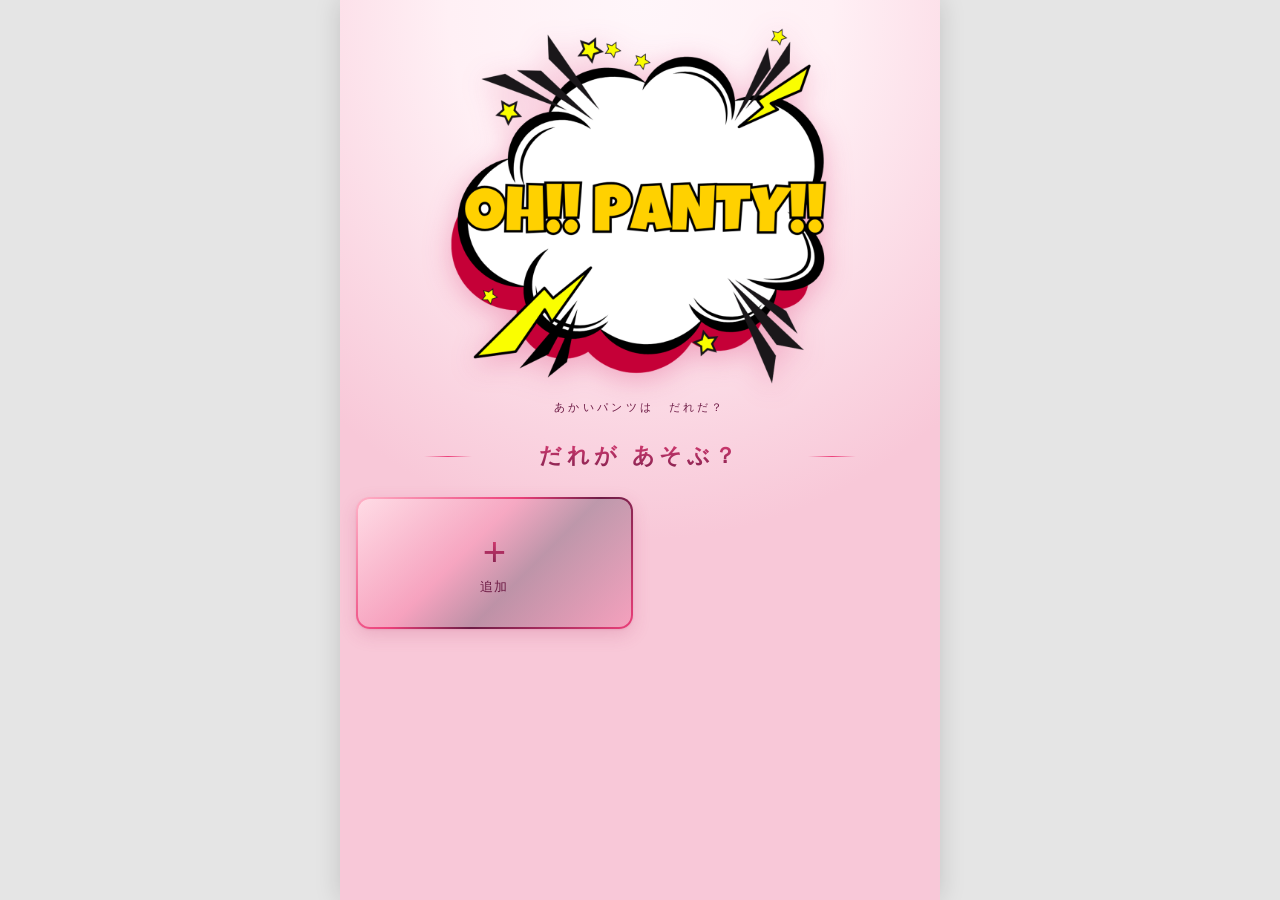
<file: index.html>
<!DOCTYPE html>
<html lang="ja">
<head>
  <meta charset="UTF-8">
  <meta name="viewport" content="width=device-width, initial-scale=1.0, viewport-fit=cover">
  <meta name="robots" content="noindex, nofollow">
  <title>OH!PANTY!</title>
  <link rel="stylesheet" href="style.css?v=1781255026">
</head>
<body>
  <main class="container">
    <header class="top-header">
      <img src="assets/oh!panty!.png" alt="OH!PANTY!" class="title-logo">
      <div class="title-sub">あかいパンツは　だれだ？</div>
    </header>

    <section class="player-select">
      <h2 class="select-heading">だれが あそぶ？</h2>
      <div class="card-grid" id="cardGrid">
        <!-- JS で動的に挿入 -->
      </div>
    </section>
  </main>

  <!-- 名前入力モーダル -->
  <div class="modal-backdrop" id="nameModal" hidden>
    <div class="modal">
      <div class="modal-title" id="modalTitle">プレイヤー名を入力</div>
      <input type="text" class="modal-input" id="modalInput" maxlength="20" placeholder="名前（最大20文字）">
      <div class="modal-actions">
        <button class="modal-btn" id="modalCancel">キャンセル</button>
        <button class="modal-btn modal-btn--primary" id="modalOk">OK</button>
      </div>
    </div>
  </div>

  <script src="player.js?v=1781255026"></script>
  <script src="index.js?v=1781255026"></script>
  <script src="click.js?v=1781255026"></script>
</body>
</html>
</file>
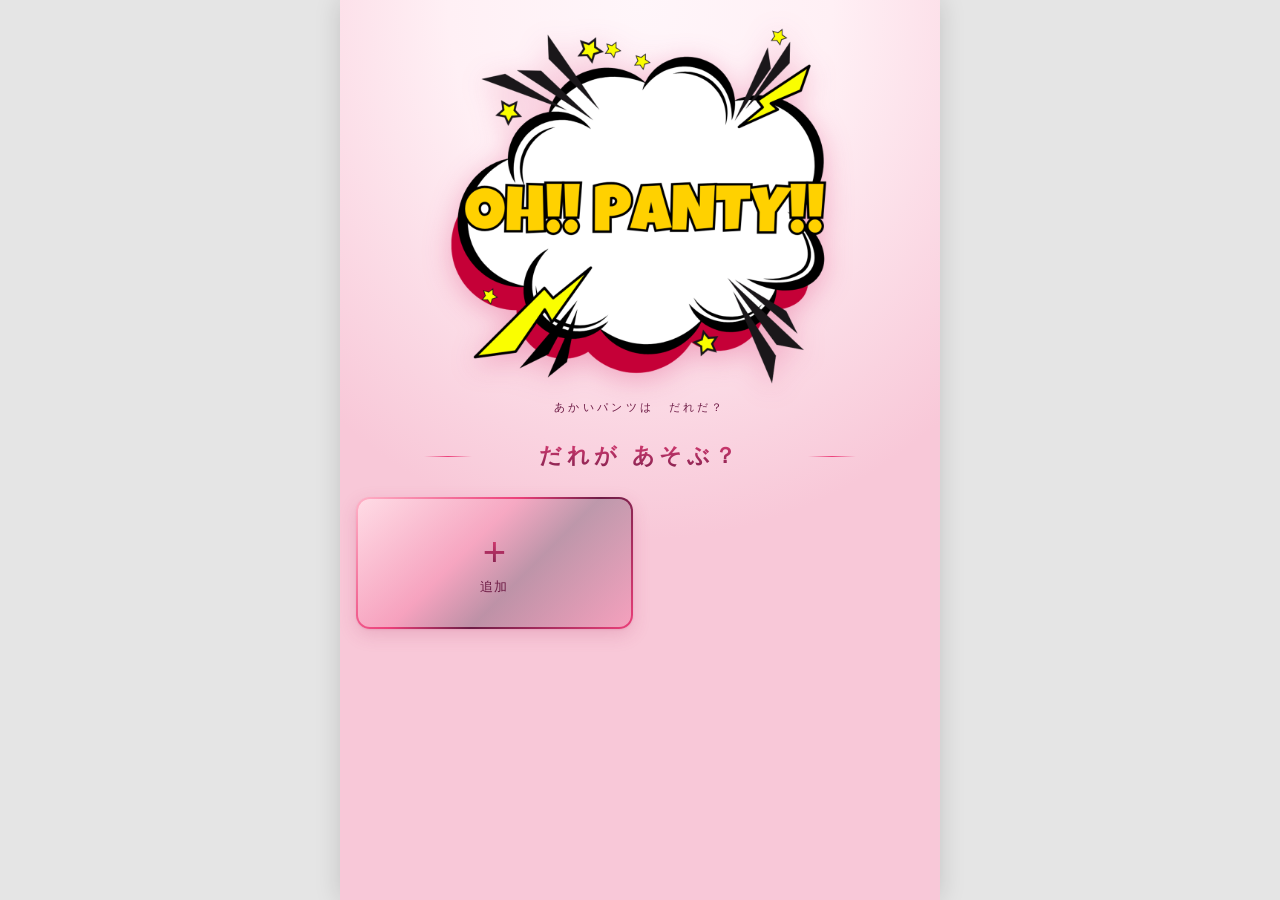
<file: level.html>
<!DOCTYPE html>
<html lang="ja">
<head>
  <meta charset="UTF-8">
  <meta name="viewport" content="width=device-width, initial-scale=1.0, viewport-fit=cover">
  <meta name="robots" content="noindex, nofollow">
  <title>レベル選択 - OH!PANTY!</title>
  <link rel="stylesheet" href="style.css?v=1781255026">
</head>
<body>
  <main class="container">
    <nav class="page-nav">
      <a href="index.html" class="back-link">← もどる</a>
      <div class="current-player">
        <span class="current-player-label">PLAYER</span>
        <span class="current-player-name" id="currentName">—</span>
      </div>
    </nav>

    <section class="level-select">
      <h2 class="level-heading">レベルえらぼう</h2>
      <div class="level-list" id="levelList">
        <a class="level-card" href="play.html?level=1" data-level="1">
          <div class="level-card-inner">
            <div class="level-card-main">
              <div class="level-card-tag">Lv 1</div>
              <div class="level-card-title">かんたん</div>
              <div class="level-card-best">ベスト: <span data-best="1">0</span>点</div>
            </div>
            <div class="level-card-side">
              <div class="level-card-q">5</div>
              <div class="level-card-q-label">問</div>
            </div>
          </div>
        </a>
        <a class="level-card level-card--lv2" href="play.html?level=2" data-level="2">
          <div class="level-card-inner">
            <div class="level-card-main">
              <div class="level-card-tag">Lv 2</div>
              <div class="level-card-title">ふつう</div>
              <div class="level-card-best">ベスト: <span data-best="2">0</span>点</div>
            </div>
            <div class="level-card-side">
              <div class="level-card-q">10</div>
              <div class="level-card-q-label">問</div>
            </div>
          </div>
        </a>
        <a class="level-card level-card--lv3" href="play.html?level=3" data-level="3">
          <div class="level-card-inner">
            <div class="level-card-main">
              <div class="level-card-tag">Lv 3</div>
              <div class="level-card-title">むずかしい</div>
              <div class="level-card-best">ベスト: <span data-best="3">0</span>点</div>
            </div>
            <div class="level-card-side">
              <div class="level-card-q">50</div>
              <div class="level-card-q-label">問</div>
            </div>
          </div>
        </a>
      </div>

      <div class="level-rule">
        <div class="level-rule-hearts">♥ ♥ ♥</div>
        <div>3回まちがえたら ゲームオーバー</div>
      </div>

      <div style="margin-top: 22px; text-align: center;">
        <a href="ranking.html?level=1" class="back-link" style="font-weight: 700;">🏆 ランキングを見る →</a>
      </div>
    </section>
  </main>

  <script src="player.js?v=1781255026"></script>
  <script src="level.js?v=1781255026"></script>
  <script src="click.js?v=1781255026"></script>
</body>
</html>
</file>
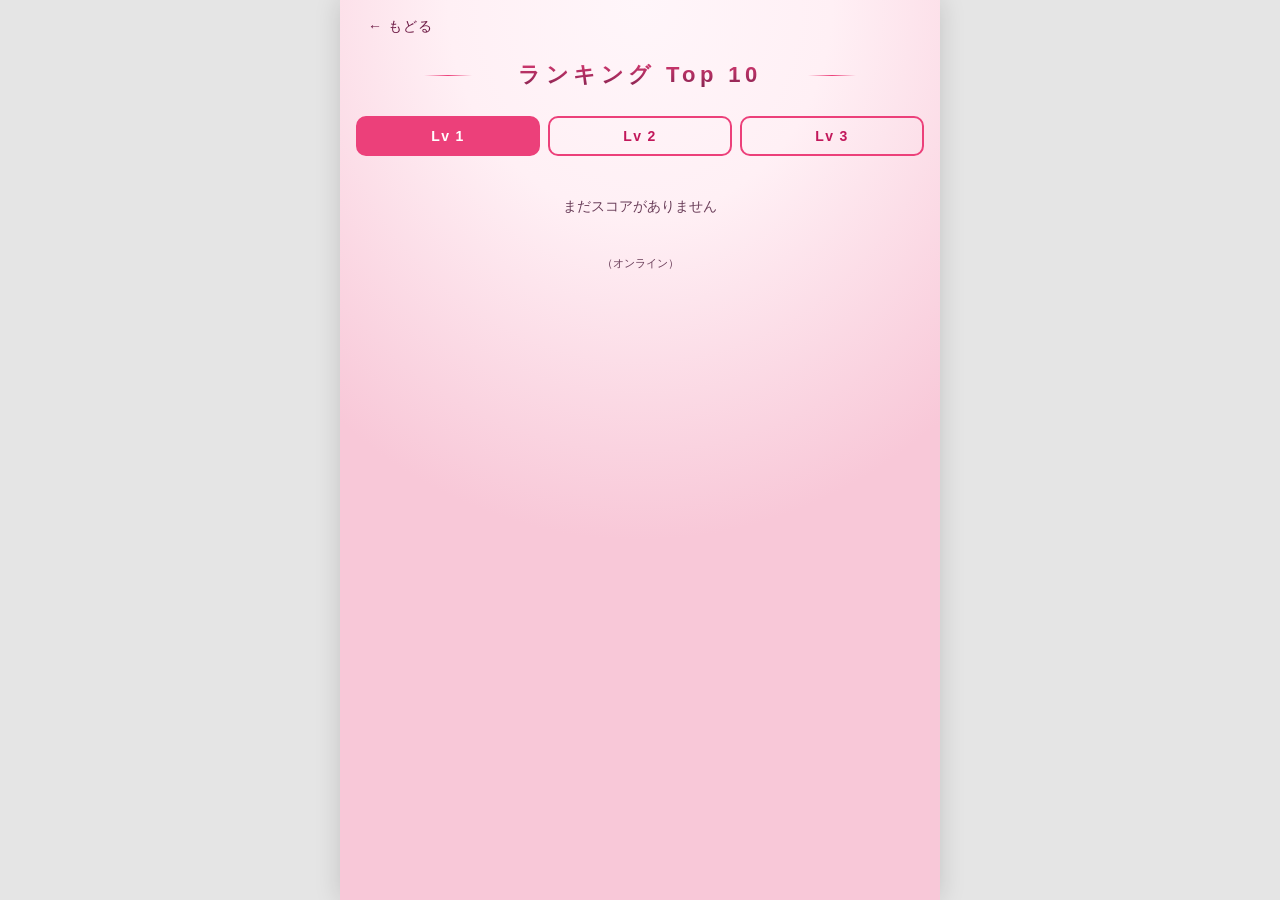
<file: ranking.html>
<!DOCTYPE html>
<html lang="ja">
<head>
  <meta charset="UTF-8">
  <meta name="viewport" content="width=device-width, initial-scale=1.0, viewport-fit=cover">
  <meta name="robots" content="noindex, nofollow">
  <title>ランキング - OH!PANTY!</title>
  <link rel="stylesheet" href="style.css?v=1781255026">
</head>
<body>
  <main class="container">
    <nav class="page-nav">
      <a href="level.html" class="back-link">← もどる</a>
      <div></div>
    </nav>

    <h2 class="select-heading">ランキング Top 10</h2>

    <div class="ranking-tabs">
      <button class="ranking-tab" data-tab="1">Lv 1</button>
      <button class="ranking-tab" data-tab="2">Lv 2</button>
      <button class="ranking-tab" data-tab="3">Lv 3</button>
    </div>

    <div class="ranking-list" id="rankingList">
      <div class="ranking-empty">読み込み中…</div>
    </div>

    <div style="text-align: center; margin-top: 16px; font-size: 11px; color: var(--text-sub);" id="rankingSource"></div>
  </main>

  <script src="player.js?v=1781255026"></script>
  <script src="supabase.js?v=1781255026"></script>
  <script src="ranking.js?v=1781255026"></script>
  <script src="click.js?v=1781255026"></script>
</body>
</html>
</file>
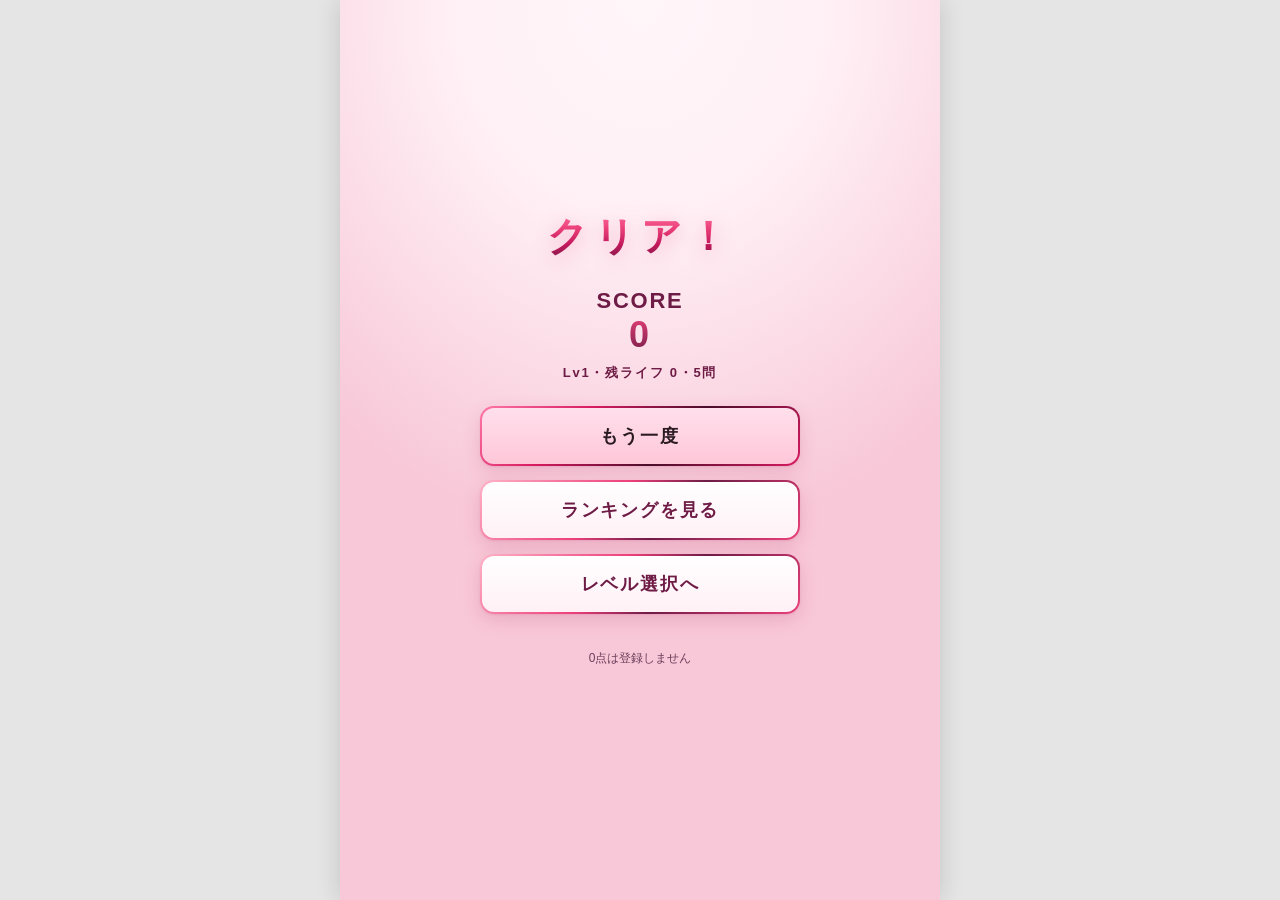
<file: result.html>
<!DOCTYPE html>
<html lang="ja">
<head>
  <meta charset="UTF-8">
  <meta name="viewport" content="width=device-width, initial-scale=1.0, viewport-fit=cover">
  <meta name="robots" content="noindex, nofollow">
  <title>結果 - OH!PANTY!</title>
  <link rel="stylesheet" href="style.css?v=1781255026">
</head>
<body>
  <main class="container container--result">
    <div class="result-title" id="resultTitle">クリア！</div>
    <div class="result-score">
      <div>SCORE</div>
      <div class="result-score-num" id="resultScore">0</div>
      <div id="resultMeta" style="font-size: 13px; margin-top: 8px;"></div>
    </div>

    <div class="result-actions">
      <button class="result-btn result-btn--primary" id="btnRetry">もう一度</button>
      <a class="result-btn result-btn--secondary" id="btnRanking" href="#">ランキングを見る</a>
      <a class="result-btn result-btn--secondary" href="level.html">レベル選択へ</a>
    </div>

    <div id="submitStatus" style="margin-top: 12px; font-size: 12px; color: var(--text-sub);"></div>
  </main>

  <script src="player.js?v=1781255026"></script>
  <script src="supabase.js?v=1781255026"></script>
  <script src="result.js?v=1781255026"></script>
  <script src="click.js?v=1781255026"></script>
</body>
</html>
</file>
<file: style.css>
/* OH!PANTY! — AN-NEN ベースのCSSを ピンク×マゼンタ路線で再構成 */
:root {
  --bg-cream: #fff0f5;
  --bg-deep: #f8c8d8;
  --card-bg: #ffffff;
  --pink-light: #fbd7e3;
  --pink-mid: #ec407a;
  --pink-deep: #c2185b;
  --pink-dark: #6e1c46;
  --magenta: #d81b60;
  --accent-gold: #f4c842;
  --text-main: #2a1a22;
  --text-sub: #6b3f5a;
  --shadow-card: 0 6px 18px rgba(180, 50, 100, 0.18), 0 1px 2px rgba(180, 50, 100, 0.12);
  --shadow-deep: 0 10px 30px rgba(180, 50, 100, 0.25);
}

* { box-sizing: border-box; margin: 0; padding: 0; }

html, body {
  min-height: 100%;
  min-height: 100vh;
  min-height: 100dvh;
}

body {
  font-family: "Hiragino Maru Gothic ProN", "Hiragino Sans", sans-serif;
  color: var(--text-main);
  -webkit-font-smoothing: antialiased;
  background:
    radial-gradient(ellipse 80% 60% at 50% 0%, #fff6fa 0%, var(--bg-cream) 40%, var(--bg-deep) 100%);
  background-attachment: fixed;
  position: relative;
  padding-left: env(safe-area-inset-left, 0px);
  padding-right: env(safe-area-inset-right, 0px);
}

body::before {
  content: "";
  position: fixed;
  inset: 0;
  pointer-events: none;
  background-image:
    radial-gradient(circle at 20% 10%, rgba(255, 255, 255, 0.5) 0%, transparent 25%),
    radial-gradient(circle at 85% 70%, rgba(216, 27, 96, 0.10) 0%, transparent 30%);
  z-index: 0;
}

.container {
  max-width: 480px;
  margin: 0 auto;
  padding: calc(8px + env(safe-area-inset-top, 0px)) 16px calc(32px + env(safe-area-inset-bottom, 0px));
  position: relative;
  z-index: 1;
}

/* ===== Top header ===== */
.top-header {
  display: flex;
  flex-direction: column;
  align-items: center;
  gap: 4px;
  padding-top: 8px;
  margin-bottom: 8px;
}

.title-logo {
  width: 100%;
  max-width: 380px;
  height: auto;
  display: block;
  filter: drop-shadow(0 6px 14px rgba(216, 27, 96, 0.30));
}

.title-text {
  font-size: 44px;
  font-weight: 900;
  letter-spacing: 0.05em;
  background: linear-gradient(180deg, #ff5c8a 0%, #c2185b 50%, #6e1c46 100%);
  -webkit-background-clip: text;
  background-clip: text;
  color: transparent;
  filter: drop-shadow(0 4px 10px rgba(216, 27, 96, 0.3));
  text-align: center;
  padding: 10px 0 6px;
}

.title-sub {
  font-size: 11px;
  color: var(--pink-dark);
  letter-spacing: 0.3em;
  text-align: center;
  margin-bottom: 8px;
}

.mascot {
  width: 86%;
  max-width: 360px;
  height: auto;
  object-fit: contain;
  filter: drop-shadow(0 8px 20px rgba(216, 27, 96, 0.28));
}

/* ===== Player select ===== */
.player-select { margin-top: 12px; }

.select-heading {
  font-size: 22px;
  text-align: center;
  letter-spacing: 0.2em;
  margin-bottom: 20px;
  font-weight: 700;
  background: linear-gradient(180deg, #ec407a 0%, #6e1c46 100%);
  -webkit-background-clip: text;
  background-clip: text;
  color: transparent;
  position: relative;
  padding: 6px 0;
}

.select-heading::before,
.select-heading::after {
  content: "";
  position: absolute;
  top: 50%;
  width: 48px;
  height: 1px;
  background: linear-gradient(90deg, transparent, var(--pink-mid), transparent);
}
.select-heading::before { left: 12%; }
.select-heading::after  { right: 12%; }

/* ===== Cards ===== */
.card-grid {
  display: grid;
  grid-template-columns: repeat(2, 1fr);
  gap: 14px;
}

.player-card {
  position: relative;
  background: linear-gradient(180deg, #ffffff 0%, #fff0f5 100%);
  border-radius: 14px;
  padding: 16px 14px 14px;
  text-align: left;
  cursor: pointer;
  box-shadow: var(--shadow-card);
  transition: transform 0.15s ease, box-shadow 0.15s ease;
  font-family: inherit;
  color: inherit;
  text-decoration: none;
  display: block;
  min-height: 132px;
  border: 2px solid transparent;
  background-image:
    linear-gradient(180deg, #ffffff 0%, #fff0f5 100%),
    linear-gradient(135deg, #ffb3c8 0%, #ec407a 40%, #6e1c46 60%, #ec407a 100%);
  background-origin: border-box;
  background-clip: padding-box, border-box;
}

.player-card:active {
  transform: translateY(1px);
  box-shadow: 0 2px 8px rgba(216, 27, 96, 0.18);
}

.card-edit {
  position: absolute;
  top: 8px;
  right: 10px;
  font-size: 14px;
  color: var(--pink-mid);
  opacity: 0.75;
  cursor: pointer;
  background: none;
  border: none;
  padding: 4px;
}

.card-name {
  font-size: 15px;
  font-weight: 700;
  color: var(--text-main);
  margin-bottom: 10px;
  padding-right: 18px;
  letter-spacing: 0.04em;
}

.card-meta {
  font-size: 12px;
  color: var(--text-sub);
  line-height: 1.7;
}

.card-score {
  color: var(--text-main);
  font-weight: 600;
}

.player-card--add {
  background-image:
    linear-gradient(180deg, rgba(255, 255, 255, 0.55) 0%, rgba(255, 240, 245, 0.55) 100%),
    linear-gradient(135deg, #ffb3c8 0%, #ec407a 40%, #6e1c46 60%, #ec407a 100%);
  border-style: solid;
  display: flex;
  flex-direction: column;
  align-items: center;
  justify-content: center;
  gap: 6px;
}

.card-add-icon {
  font-size: 40px;
  line-height: 1;
  font-weight: 300;
  background: linear-gradient(180deg, #ec407a 0%, #6e1c46 100%);
  -webkit-background-clip: text;
  background-clip: text;
  color: transparent;
}

.card-add-label {
  font-size: 13px;
  color: var(--pink-dark);
  letter-spacing: 0.1em;
}

/* ===== Page nav ===== */
.page-nav {
  display: flex;
  align-items: center;
  justify-content: space-between;
  padding: 4px 2px 12px;
}

.back-link {
  color: var(--pink-dark);
  text-decoration: none;
  font-size: 14px;
  letter-spacing: 0.08em;
  padding: 6px 10px;
  border-radius: 8px;
  background: none;
  border: none;
  cursor: pointer;
  font-family: inherit;
}

.back-link:active { background: rgba(236, 64, 122, 0.15); }

.current-player {
  display: flex;
  flex-direction: column;
  align-items: flex-end;
  line-height: 1.2;
}

.current-player-label {
  font-size: 10px;
  color: var(--text-sub);
  letter-spacing: 0.15em;
}

.current-player-name {
  font-size: 15px;
  font-weight: 700;
  background: linear-gradient(180deg, #ec407a 0%, #6e1c46 100%);
  -webkit-background-clip: text;
  background-clip: text;
  color: transparent;
  margin-top: 2px;
}

/* ===== Level select ===== */
.level-select { margin-top: 24px; }

.level-heading {
  font-size: 22px;
  text-align: center;
  letter-spacing: 0.2em;
  margin-bottom: 24px;
  font-weight: 700;
  background: linear-gradient(180deg, #ec407a 0%, #6e1c46 100%);
  -webkit-background-clip: text;
  background-clip: text;
  color: transparent;
  position: relative;
  padding: 6px 0;
}

.level-heading::before,
.level-heading::after {
  content: "";
  position: absolute;
  top: 50%;
  width: 36px;
  height: 1px;
  background: linear-gradient(90deg, transparent, var(--pink-mid), transparent);
}
.level-heading::before { left: 14%; }
.level-heading::after  { right: 14%; }

.level-list {
  display: flex;
  flex-direction: column;
  gap: 14px;
}

.level-card {
  position: relative;
  display: flex;
  align-items: center;
  justify-content: center;
  padding: 24px 20px;
  border-radius: 16px;
  cursor: pointer;
  font-family: inherit;
  color: var(--text-main);
  text-align: center;
  font-size: 24px;
  font-weight: 700;
  letter-spacing: 0.15em;
  box-shadow: var(--shadow-card);
  transition: transform 0.15s ease, box-shadow 0.15s ease;
  min-height: 88px;
  border: 2px solid transparent;
  background-image:
    linear-gradient(135deg, #ffffff 0%, #fff0f5 100%),
    linear-gradient(135deg, #ffb3c8 0%, #ec407a 40%, #6e1c46 60%, #ec407a 100%);
  background-origin: border-box;
  background-clip: padding-box, border-box;
  text-decoration: none;
}

.level-card:active {
  transform: translateY(1px);
  box-shadow: 0 2px 8px rgba(216, 27, 96, 0.18);
}

.level-card-inner {
  display: flex;
  align-items: center;
  justify-content: space-between;
  width: 100%;
  gap: 12px;
}

.level-card-main {
  display: flex;
  flex-direction: column;
  justify-content: center;
  gap: 4px;
  text-align: left;
}

.level-card-tag {
  font-size: 13px;
  letter-spacing: 0.15em;
  background: linear-gradient(180deg, #ec407a 0%, #6e1c46 100%);
  -webkit-background-clip: text;
  background-clip: text;
  color: transparent;
  font-weight: 700;
}

.level-card-title {
  font-size: 20px;
  font-weight: 700;
  color: var(--text-main);
  letter-spacing: 0.05em;
}

.level-card-best {
  font-size: 11px;
  color: var(--text-sub);
  letter-spacing: 0.1em;
  margin-top: 2px;
}

.level-card-side {
  display: flex;
  align-items: baseline;
  gap: 4px;
}

.level-card-q {
  font-size: 36px;
  font-weight: 700;
  background: linear-gradient(180deg, #ec407a 0%, #6e1c46 100%);
  -webkit-background-clip: text;
  background-clip: text;
  color: transparent;
  line-height: 1;
}

.level-card-q-label {
  font-size: 14px;
  color: var(--pink-dark);
}

.level-card--lv2 {
  background-image:
    linear-gradient(135deg, #ffffff 0%, #ffe0ec 100%),
    linear-gradient(135deg, #ffb3c8 0%, #ec407a 40%, #6e1c46 60%, #ec407a 100%);
}
.level-card--lv3 {
  background-image:
    linear-gradient(135deg, #ffe0ec 0%, #ffc6d8 100%),
    linear-gradient(135deg, #ff79a8 0%, #d81b60 30%, #4a0d2b 60%, #d81b60 100%);
}
.level-card--lv3 .level-card-title {
  background: linear-gradient(180deg, #6e1c46 0%, #2a0d1c 100%);
  -webkit-background-clip: text;
  background-clip: text;
  color: transparent;
}

.level-rule {
  display: flex;
  flex-direction: column;
  align-items: center;
  gap: 4px;
  margin-top: 22px;
  font-size: 12px;
  color: var(--text-sub);
}

.level-rule-hearts {
  color: #ec407a;
  letter-spacing: 0.3em;
  font-size: 16px;
}

/* ===== Play screen ===== */
.container--play {
  padding-top: 8px;
  padding-bottom: 24px;
}

.play-nav {
  display: grid;
  grid-template-columns: 1fr auto 1fr;
  align-items: center;
  gap: 8px;
  padding: 4px 2px 12px;
}

.play-progress {
  font-size: 13px;
  letter-spacing: 0.1em;
  color: var(--pink-dark);
  font-weight: 600;
  text-align: center;
}

.play-progress-current {
  font-size: 16px;
  background: linear-gradient(180deg, #ec407a 0%, #6e1c46 100%);
  -webkit-background-clip: text;
  background-clip: text;
  color: transparent;
  font-weight: 700;
}

.play-lives {
  display: flex;
  justify-content: flex-end;
  gap: 4px;
  font-size: 18px;
  color: #ec407a;
  text-shadow: 0 1px 2px rgba(236, 64, 122, 0.25);
}

.play-life {
  line-height: 1;
  transition: opacity 0.3s ease, transform 0.3s ease, color 0.3s ease;
}

.play-life--lost {
  color: #ccc;
  opacity: 0.4;
  transform: scale(0.85);
  text-shadow: none;
}

.quest {
  display: flex;
  align-items: center;
  gap: 14px;
  padding: 14px 16px;
  margin-bottom: 14px;
  border-radius: 14px;
  border: 2px solid transparent;
  background-image:
    linear-gradient(180deg, #ffffff 0%, #fff0f5 100%),
    linear-gradient(135deg, #ffb3c8 0%, #ec407a 40%, #6e1c46 60%, #ec407a 100%);
  background-origin: border-box;
  background-clip: padding-box, border-box;
  box-shadow: var(--shadow-card);
}

.quest-chip {
  flex: 0 0 auto;
  width: 56px;
  height: 56px;
  border-radius: 10px;
  border: 1px solid rgba(110, 28, 70, 0.3);
  box-shadow: inset 0 0 0 2px rgba(255, 255, 255, 0.5),
              0 2px 6px rgba(216, 27, 96, 0.15);
}

.quest-info { display: flex; flex-direction: column; gap: 2px; }

.quest-label {
  font-size: 11px;
  letter-spacing: 0.15em;
  color: var(--text-sub);
}

.quest-name {
  font-size: 22px;
  font-weight: 700;
  letter-spacing: 0.08em;
  background: linear-gradient(180deg, #4a0d2b 0%, #2a0d1c 100%);
  -webkit-background-clip: text;
  background-clip: text;
  color: transparent;
}

/* ===== 女の子グリッド ===== */
.girls-wrap { margin-bottom: 16px; }

.girls {
  display: grid;
  gap: 6px;
  padding: 10px;
  border-radius: 12px;
  background: linear-gradient(180deg, rgba(236, 64, 122, 0.10) 0%, rgba(110, 28, 70, 0.08) 100%);
  border: 1px solid rgba(110, 28, 70, 0.18);
  box-shadow: inset 0 1px 3px rgba(216, 27, 96, 0.10);
}

/* グリッド列数は人数に応じてJSが --cols を設定 */
.girls { grid-template-columns: repeat(var(--cols, 4), 1fr); }

.girl {
  position: relative;
  aspect-ratio: 1 / 1;
  padding: 0;
  border: none;
  background: none;
  cursor: pointer;
  border-radius: 4px;
  overflow: hidden;
  transition: transform 0.1s ease;
}

.girl:active { transform: scale(0.96); }

.girl-img {
  position: absolute;
  inset: 0;
  width: 100%;
  height: 100%;
  object-fit: contain;
  pointer-events: none;
  transition: opacity 0.25s ease;
}

.girl-img-up { opacity: 0; }

/* PEEK演出: 全員スカートUP */
.girls.is-peeking .girl-img-up   { opacity: 1; }
.girls.is-peeking .girl-img-down { opacity: 0; }

/* お尻ふりふり（長考演出） */
.girls.is-teasing .girl {
  animation: hipShake 0.6s ease-in-out infinite;
}

@keyframes hipShake {
  0%, 100% { transform: translateX(0) rotate(0deg); }
  25%      { transform: translateX(-3px) rotate(-3deg); }
  75%      { transform: translateX(3px)  rotate(3deg); }
}

/* ===== タップ後のアップ表示オーバーレイ ===== */
.reveal-overlay {
  position: fixed;
  inset: 0;
  z-index: 1000;
  display: flex;
  flex-direction: column;
  align-items: center;
  justify-content: center;
  background-color: #ffe6f0;
  background-image:
    radial-gradient(ellipse at center, #ffe6f0 0%, #d81b60 100%);
  animation: revealIn 0.25s ease-out;
}

.reveal-overlay[hidden] { display: none; }

.reveal-overlay--hit {
  background-color: #fff5dc;
  background-image:
    radial-gradient(ellipse at center, #fff5dc 0%, #f4c842 100%);
}

.reveal-overlay--miss {
  background-color: #ffdce6;
  background-image:
    radial-gradient(ellipse at center, #ffdce6 0%, #d81b60 100%);
}

.reveal-stage {
  position: relative;
  width: 80%;
  max-width: 360px;
  aspect-ratio: 1 / 1;
  animation: revealPop 0.4s cubic-bezier(0.34, 1.56, 0.64, 1);
}

.reveal-stage .girl-img,
.reveal-stage .girl-img-up {
  position: absolute;
  inset: 0;
  width: 100%;
  height: 100%;
  object-fit: contain;
}

.reveal-bubble {
  display: block;
  width: 70%;
  max-width: 320px;
  height: auto;
  margin-top: 16px;
  object-fit: contain;
  filter: drop-shadow(0 8px 16px rgba(216, 27, 96, 0.35));
  animation: bubblePop 0.4s cubic-bezier(0.34, 1.56, 0.64, 1) 0.2s both;
}

.reveal-result {
  margin-bottom: 16px;
  padding: 8px 28px;
  border-radius: 14px;
  font-size: 22px;
  font-weight: 900;
  letter-spacing: 0.2em;
  animation: bubblePop 0.4s cubic-bezier(0.34, 1.56, 0.64, 1) 0.05s both;
}

.reveal-result--hit {
  background: linear-gradient(180deg, #fff8d0 0%, #f4c842 100%);
  color: #7a4d00;
  box-shadow: 0 8px 20px rgba(244, 200, 66, 0.4);
}

.reveal-result--miss {
  background: linear-gradient(180deg, #d81b60 0%, #6e1c46 100%);
  color: #fff;
  box-shadow: 0 8px 20px rgba(110, 28, 70, 0.45);
}

@keyframes revealIn {
  0% { opacity: 0; }
  100% { opacity: 1; }
}

@keyframes revealPop {
  0% { transform: scale(0.7); opacity: 0; }
  100% { transform: scale(1); opacity: 1; }
}

@keyframes bubblePop {
  0% { transform: scale(0.5); opacity: 0; }
  70% { transform: scale(1.1); opacity: 1; }
  100% { transform: scale(1); opacity: 1; }
}

/* ===== 結果画面 ===== */
.container--result {
  min-height: 100vh;
  min-height: 100dvh;
  display: flex;
  flex-direction: column;
  align-items: center;
  justify-content: center;
  gap: 24px;
  text-align: center;
}

.result-title {
  font-size: 40px;
  font-weight: 900;
  letter-spacing: 0.15em;
  background: linear-gradient(180deg, #ff79a8 0%, #ec407a 35%, #c2185b 65%, #6e1c46 100%);
  -webkit-background-clip: text;
  background-clip: text;
  color: transparent;
  filter: drop-shadow(0 4px 10px rgba(216, 27, 96, 0.3));
}

.result-title--gameover {
  background: linear-gradient(180deg, #6e1c46 0%, #2a0d1c 100%);
  -webkit-background-clip: text;
  background-clip: text;
  color: transparent;
  filter: drop-shadow(0 4px 10px rgba(110, 28, 70, 0.3));
}

.result-score {
  font-size: 22px;
  color: var(--pink-dark);
  font-weight: 700;
  letter-spacing: 0.08em;
}

.result-score-num {
  font-size: 36px;
  background: linear-gradient(180deg, #ec407a 0%, #6e1c46 100%);
  -webkit-background-clip: text;
  background-clip: text;
  color: transparent;
}

.result-actions {
  display: flex;
  flex-direction: column;
  gap: 14px;
  width: 100%;
  max-width: 320px;
}

.result-btn {
  padding: 16px 20px;
  border-radius: 14px;
  font-size: 18px;
  font-weight: 700;
  letter-spacing: 0.1em;
  font-family: inherit;
  cursor: pointer;
  box-shadow: var(--shadow-card);
  transition: transform 0.15s ease;
  border: 2px solid transparent;
  background-origin: border-box;
  background-clip: padding-box, border-box;
  text-decoration: none;
  text-align: center;
  display: block;
  color: var(--text-main);
}

.result-btn:active { transform: translateY(1px); }

.result-btn--primary {
  background-image:
    linear-gradient(180deg, #ffe0ec 0%, #ffc6d8 100%),
    linear-gradient(135deg, #ff79a8 0%, #d81b60 30%, #4a0d2b 60%, #d81b60 100%);
}

.result-btn--secondary {
  background-image:
    linear-gradient(180deg, #ffffff 0%, #fff0f5 100%),
    linear-gradient(135deg, #ffb3c8 0%, #ec407a 40%, #6e1c46 60%, #ec407a 100%);
  color: var(--pink-dark);
}

/* ===== ランキング画面 ===== */
.ranking-list {
  width: 100%;
  display: flex;
  flex-direction: column;
  gap: 8px;
  margin-top: 18px;
}

.ranking-row {
  display: grid;
  grid-template-columns: 36px 1fr auto;
  align-items: center;
  gap: 12px;
  padding: 12px 14px;
  border-radius: 12px;
  background: linear-gradient(180deg, #ffffff 0%, #fff0f5 100%);
  border: 1px solid rgba(216, 27, 96, 0.2);
  box-shadow: 0 2px 8px rgba(216, 27, 96, 0.08);
}

.ranking-row--self {
  background: linear-gradient(180deg, #fff8d0 0%, #f4c842 100%);
  border: 2px solid #c79608;
}

.ranking-rank {
  font-size: 20px;
  font-weight: 900;
  text-align: center;
  background: linear-gradient(180deg, #ec407a 0%, #6e1c46 100%);
  -webkit-background-clip: text;
  background-clip: text;
  color: transparent;
}

.ranking-rank--1 { background: linear-gradient(180deg, #ffd700 0%, #b8860b 100%); -webkit-background-clip: text; background-clip: text; color: transparent; }
.ranking-rank--2 { background: linear-gradient(180deg, #d3d3d3 0%, #808080 100%); -webkit-background-clip: text; background-clip: text; color: transparent; }
.ranking-rank--3 { background: linear-gradient(180deg, #cd7f32 0%, #8b4513 100%); -webkit-background-clip: text; background-clip: text; color: transparent; }

.ranking-name {
  font-size: 15px;
  font-weight: 700;
  color: var(--text-main);
}

.ranking-score {
  font-size: 18px;
  font-weight: 800;
  color: var(--pink-deep);
}

.ranking-empty {
  text-align: center;
  padding: 24px;
  color: var(--text-sub);
  font-size: 14px;
}

.ranking-tabs {
  display: flex;
  gap: 8px;
  margin-bottom: 12px;
}

.ranking-tab {
  flex: 1;
  padding: 10px;
  border-radius: 10px;
  background: transparent;
  border: 2px solid var(--pink-mid);
  color: var(--pink-deep);
  font-weight: 700;
  font-family: inherit;
  cursor: pointer;
  font-size: 14px;
  letter-spacing: 0.1em;
}

.ranking-tab.is-active {
  background: var(--pink-mid);
  color: #fff;
}

/* ===== 名前入力モーダル ===== */
.modal-backdrop {
  position: fixed;
  inset: 0;
  z-index: 2000;
  background: rgba(110, 28, 70, 0.55);
  display: flex;
  align-items: center;
  justify-content: center;
  padding: 24px;
}

.modal-backdrop[hidden] { display: none; }

.modal {
  background: #fff;
  border-radius: 18px;
  padding: 24px 20px;
  width: 100%;
  max-width: 360px;
  border: 3px solid var(--pink-mid);
  box-shadow: 0 12px 36px rgba(110, 28, 70, 0.45);
}

.modal-title {
  font-size: 18px;
  font-weight: 700;
  text-align: center;
  margin-bottom: 16px;
  color: var(--pink-deep);
}

.modal-input {
  width: 100%;
  padding: 12px 14px;
  border-radius: 10px;
  border: 2px solid var(--pink-light);
  font-size: 16px;
  font-family: inherit;
  margin-bottom: 16px;
  color: var(--text-main);
}

.modal-input:focus {
  outline: none;
  border-color: var(--pink-mid);
}

.modal-actions {
  display: flex;
  gap: 10px;
}

.modal-btn {
  flex: 1;
  padding: 12px;
  border-radius: 10px;
  font-family: inherit;
  font-weight: 700;
  font-size: 14px;
  letter-spacing: 0.08em;
  cursor: pointer;
  border: 2px solid var(--pink-mid);
  background: #fff;
  color: var(--pink-deep);
}

.modal-btn--primary {
  background: var(--pink-mid);
  color: #fff;
}

/* ===== PC: 600px枠 ===== */
@media (min-width: 700px) {
  body { background: #e5e5e5; }
  body::before { display: none; }
  .container {
    max-width: 600px;
    min-height: 100vh;
    min-height: 100dvh;
    background: radial-gradient(ellipse 80% 60% at 50% 0%, #fff6fa 0%, var(--bg-cream) 40%, var(--bg-deep) 100%);
    box-shadow: 0 0 24px rgba(0, 0, 0, 0.15);
  }
  .reveal-overlay {
    left: 50%;
    right: auto;
    width: 600px;
    max-width: 100vw;
    transform: translateX(-50%);
  }
}
</file>
